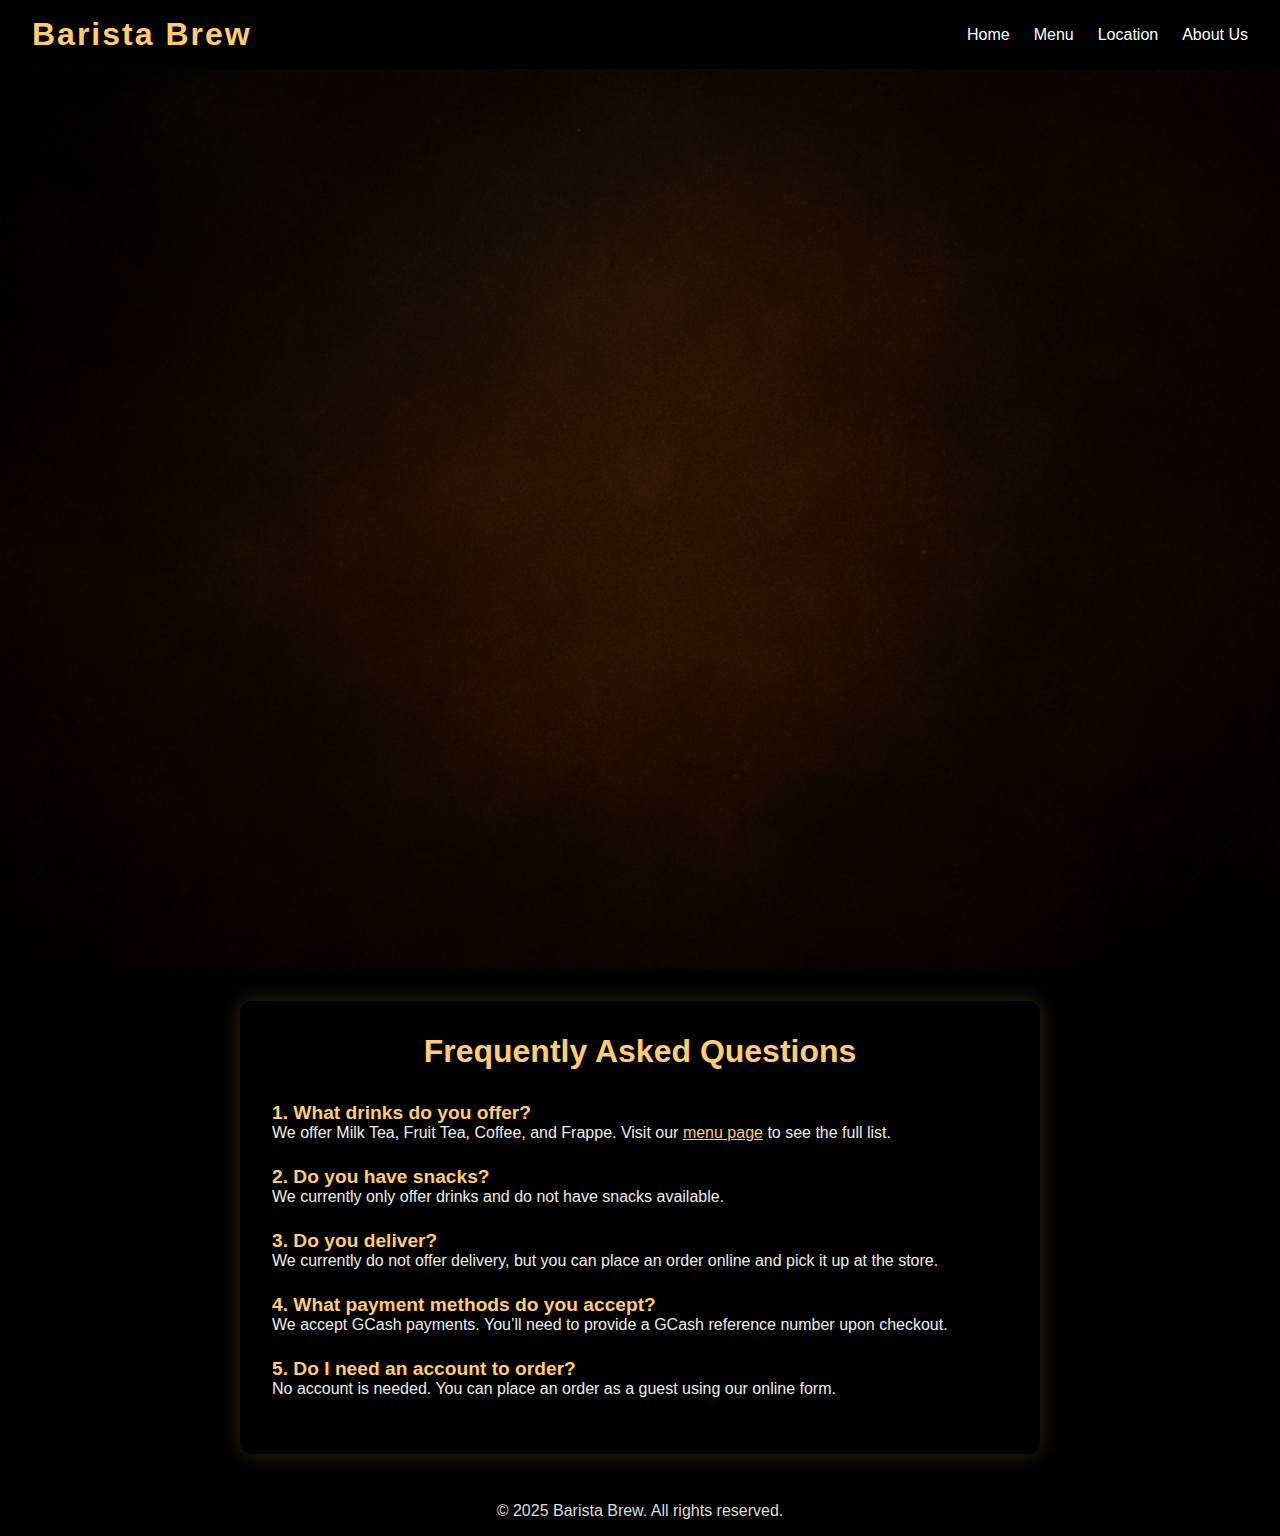
<file: index.html>
<!DOCTYPE html>
<html lang="en">
<head>
  <meta charset="UTF-8" />
  <meta name="viewport" content="width=device-width, initial-scale=1.0"/>
  <title>Barista Brew - Home</title>
  <link rel="stylesheet" href="index.css" />
</head>
<body>
  <nav class="navbar">
    <a href="index.html" class="logo">Barista Brew</a>
    <div class="hamburger" id="hamburger-icon">
      <span class="bar"></span>
      <span class="bar"></span>
      <span class="bar"></span>
    </div>
    <ul class="nav-links" id="nav-links">
      <li><a href="index.html">Home</a></li>
      <li><a href="menue.html">Menu</a></li>
      <li><a href="location.html">Location</a></li>
      <li><a href="aboutus.html">About Us</a></li>
    </ul>
  </nav>

  <header class="hero">
    <div class="overlay">
      <div class="hero-content">
        <img src="logos.jpg" alt="Barista Brew Logo" class="hero-logo" />
        <h1>Welcome to Barista Brew</h1>
        <p>Barista Brew–Now Brewing ☕️🧋</p>
        <a href="menue.html" class="btn">Browse Menu</a>
      </div>
    </div>
  </header>

  <!-- FAQ Section -->
  <section class="faq-section" id="faq">
    <h1>Frequently Asked Questions</h1>

    <div class="faq">
      <h3>1. What drinks do you offer?</h3>
      <p>We offer Milk Tea, Fruit Tea, Coffee, and Frappe. Visit our <a href="menue.html">menu page</a> to see the full list.</p>
    </div>

    <div class="faq">
      <h3>2. Do you have snacks?</h3>
      <p>We currently only offer drinks and do not have snacks available.</p>
    </div>

    <div class="faq">
      <h3>3. Do you deliver?</h3>
      <p>We currently do not offer delivery, but you can place an order online and pick it up at the store.</p>
    </div>  

    <div class="faq">
      <h3>4. What payment methods do you accept?</h3>
      <p>We accept GCash payments. You’ll need to provide a GCash reference number upon checkout.</p>
    </div>

    <div class="faq">
      <h3>5. Do I need an account to order?</h3>
      <p>No account is needed. You can place an order as a guest using our online form.</p>
    </div>
  </section>

  <footer>
    <p>&copy; 2025 Barista Brew. All rights reserved.</p>
  </footer>

  <script src="index.js"></script>
</body>
</html>
</file>
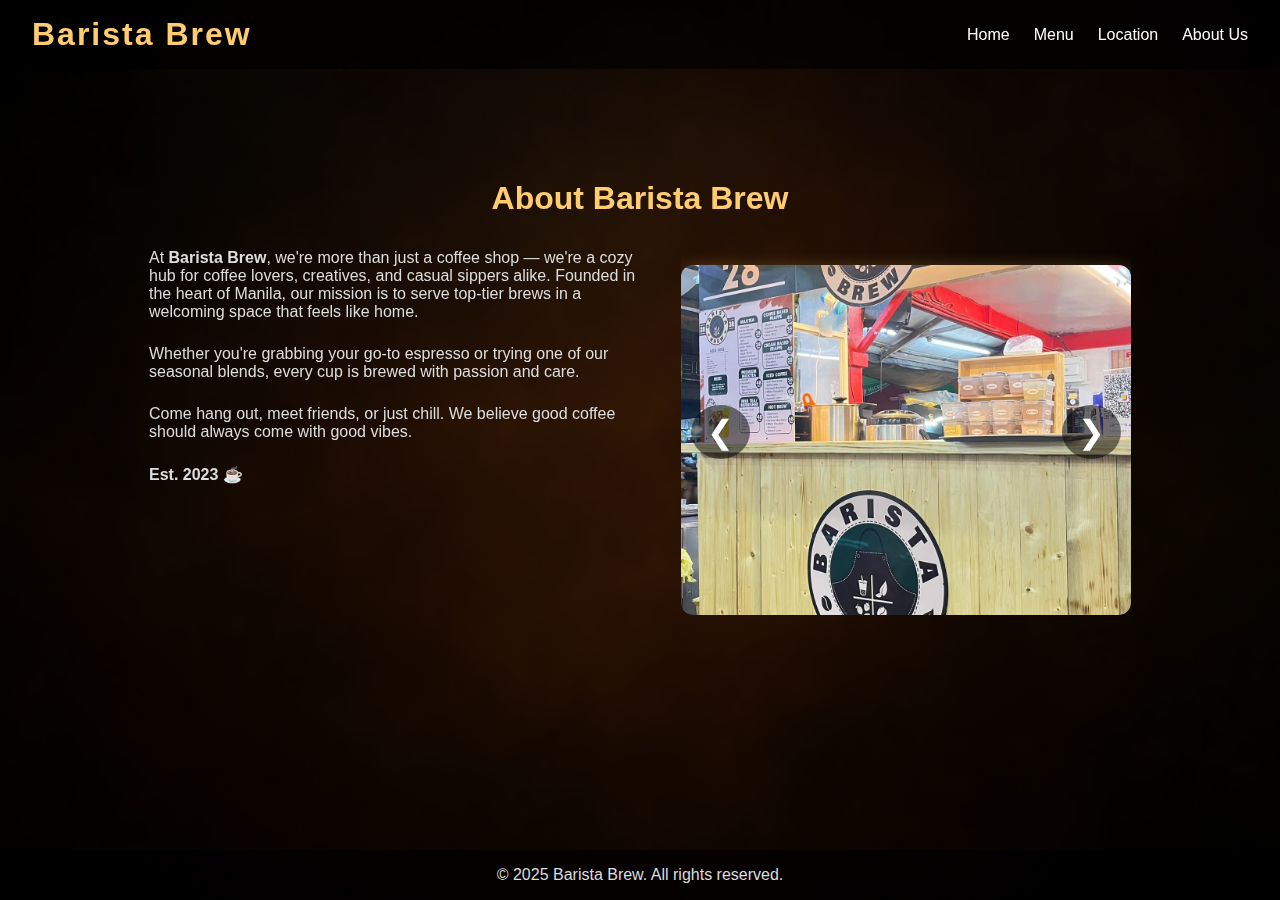
<file: aboutus.html>
<!DOCTYPE html>
<html lang="en">
<head>
  <meta charset="UTF-8" />
  <meta name="viewport" content="width=device-width, initial-scale=1.0"/>
  <title>Barista Brew - About Us</title>
  <link rel="stylesheet" href="aboutus.css" />
</head>
<body>
  <nav class="navbar">
    <a href="index.html" class="logo">Barista Brew</a>
    <div class="hamburger" id="hamburger-icon">
      <span class="bar"></span>
      <span class="bar"></span>
      <span class="bar"></span>
    </div>
    <ul class="nav-links" id="nav-links">
      <li><a href="index.html">Home</a></li>
      <li><a href="menue.html">Menu</a></li>
      <li><a href="location.html">Location</a></li>
      <li><a href="aboutus.html">About Us</a></li>
    </ul>
  </nav>

  <main>
    <section class="about-section">
      <h2>About Barista Brew</h2>
      <div class="about-container">
        <div class="about-text">
          <p>At <strong>Barista Brew</strong>, we're more than just a coffee shop — we're a cozy hub for coffee lovers, creatives, and casual sippers alike. Founded in the heart of Manila, our mission is to serve top-tier brews in a welcoming space that feels like home.</p>
          
          <p>Whether you're grabbing your go-to espresso or trying one of our seasonal blends, every cup is brewed with passion and care.</p>
          
          <p>Come hang out, meet friends, or just chill. We believe good coffee should always come with good vibes.</p>

          <p><strong>Est. 2023</strong> ☕</p>
        </div>

        <div class="about-image">
            <div class="carousel-container">
                <div class="carousel-inner">
                  <img src="Pictures/stand.jpg" class="carousel-img active" alt="Storefront 1" />
                  <img src="Pictures/sample.jpg" class="carousel-img" alt="Storefront 2" />
                  <img src="logos.jpg" class="carousel-img" alt="Storefront 3" />
                  <!-- Add more images here -->
                </div>
                <button class="carousel-btn prev">&#10094;</button>
                <button class="carousel-btn next">&#10095;</button>
              </div>
          </div>
      </div>
    </section>
  </main>

  <footer>
    <p>&copy; 2025 Barista Brew. All rights reserved.</p>
  </footer>

  <script src="index.js"></script>
</body>
</html>
</file>
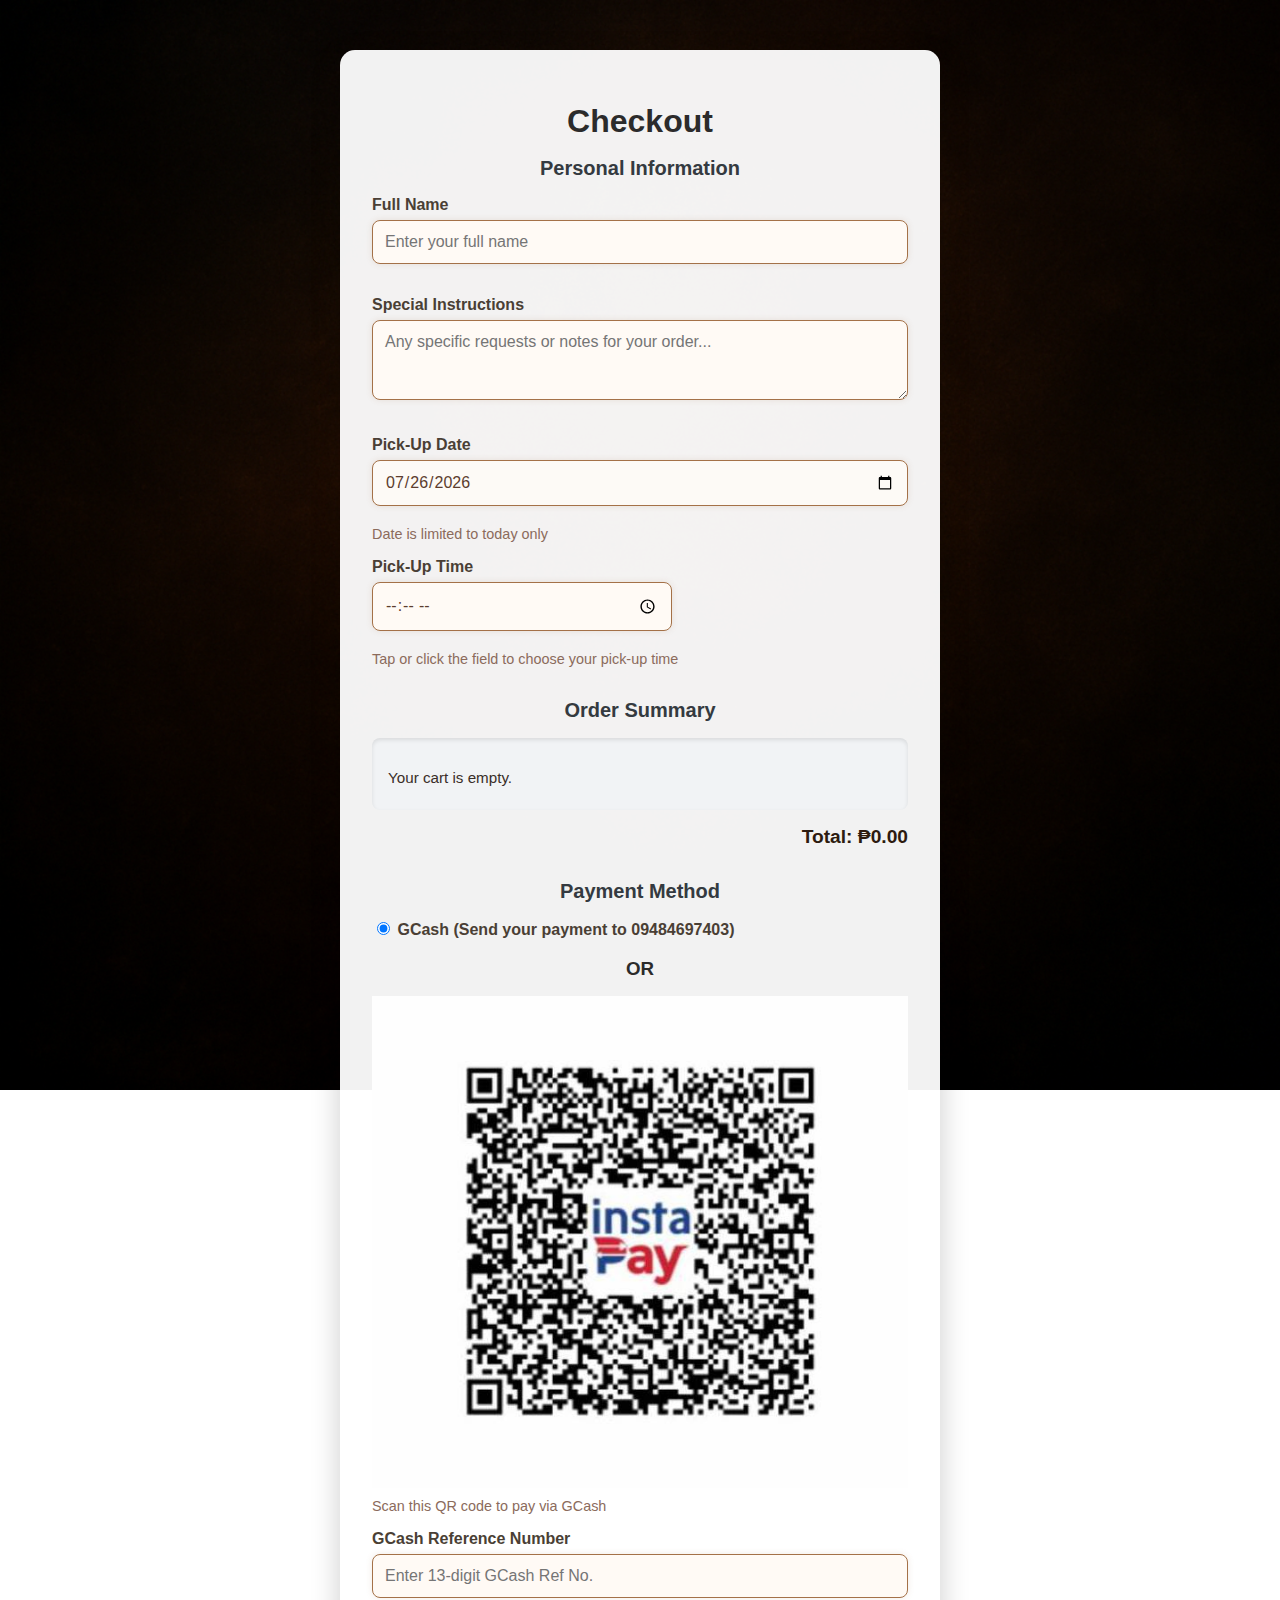
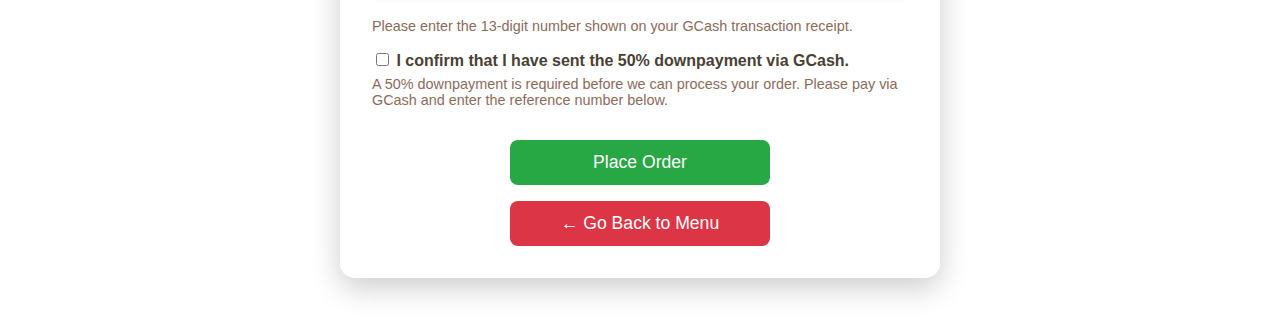
<file: checkout.html>
<!DOCTYPE html>
<html lang="en">
<head>
    <meta charset="UTF-8">
    <meta name="viewport" content="width=device-width, initial-scale=1.0">
    <title>Checkout - Barista Brew</title>
    <link rel="stylesheet" href="checkout.css">
</head>
<body>
    <div class="container">
        <h1 class="title">Checkout</h1>
        <form id="orderForm">
            <!-- User Info -->
<div class="section">
    <h2>Personal Information</h2>
    <label for="fullName">Full Name</label>
    <input type="text" id="fullName" name="Full Name" placeholder="Enter your full name" required>

    <label for="specialInstructions">Special Instructions</label>
    <textarea id="specialInstructions" name="Special Instructions" class="nice-textarea" rows="3" placeholder="Any specific requests or notes for your order..."></textarea>


    <label for="pickup-date">Pick-Up Date</label>
    <input type="date" id="pickup-date" name="Pick-Up Date" required>
    <small style="display:block; margin-top: 4px; color: #8b6b5c;">
        Date is limited to today only
    </small>

    <label for="pickupTime">Pick-Up Time</label>
    <input type="time" id="pickupTime" name="Pick-Up Time" required>
    <small style="display:block; margin-top: 4px; color: #8b6b5c;">
        Tap or click the field to choose your pick-up time
    </small>
</div>


            <!-- Order Summary -->
            <div class="section">
                <h2>Order Summary</h2>
                <div id="cartSummary" class="cart-summary">
                </div>
                <div class="total">
                    <strong>Total: <span id="orderTotal">₱0.00</span></strong>
                </div>
                <input type="hidden" id="cartData" name="Cart Data">
            </div>

              <!-- Payment Method -->
                <div class="section">
                <h2>Payment Method</h2>
            
                <label>
                <input type="radio" name="Payment Method" value="GCash" checked>
                GCash (Send your payment to <strong>09484697403</strong>)
                </label>
                <h3>OR</h3>
                <!-- GCash QR Code -->
                    <div class="gcash-qr">
                        <img src="Pictures/gcashqr.jpg" alt="GCash QR Code">
                        <small>Scan this QR code to pay via GCash</small>
                    </div>
            
                    <label for="gcashReference">GCash Reference Number</label>
                    <input 
                      type="text" 
                      id="gcashReference" 
                      name="GCash Reference Number" 
                      placeholder="Enter 13-digit GCash Ref No." 
                      pattern="\d{13}" 
                      maxlength="13" 
                      inputmode="numeric" 
                      required>
                    <small style="color: #8b6b5c;">
                      Please enter the 13-digit number shown on your GCash transaction receipt.
                    </small>
                    
                    <label>
                        <input type="checkbox" required>
                        I confirm that I have sent the 50% downpayment via GCash.
                      </label>
                      
                <small style="display:block; margin-top: 4px; color: #8b6b5c;">
                    A 50% downpayment is required before we can process your order. Please pay via GCash and enter the reference number below.
                </small>
                </div>

            <!-- Submit -->
            <div class="submit-section">
                <input type="hidden" name="_redirect" value="thankyou.html">
                <button type="submit" class="btn-submit">Place Order</button>
                <a href="menue.html" class="btn-back">← Go Back to Menu</a>
            </div>
        </form>
    </div>
    <script src="checkout.js"></script>
</body>
</html>
</file>
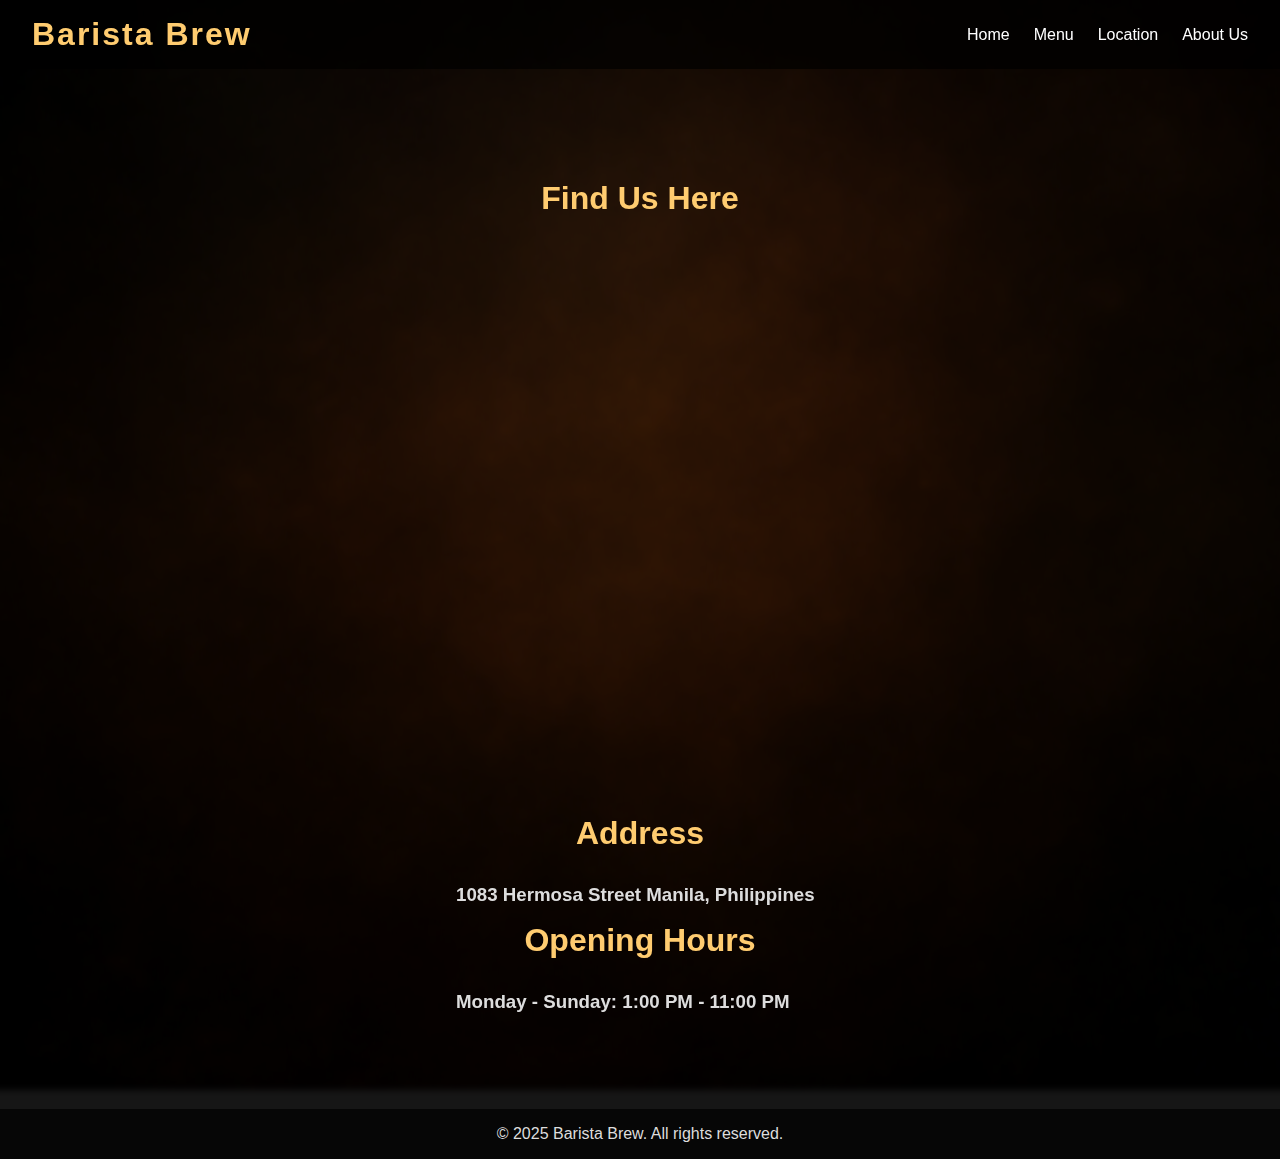
<file: location.html>
<!DOCTYPE html>
<html lang="en">
<head>
  <meta charset="UTF-8" />
  <meta name="viewport" content="width=device-width, initial-scale=1.0"/>
  <title>Barista Brew - Location</title>
  <link rel="stylesheet" href="location.css" />
</head>
<body>
  <nav class="navbar">
    <a href="index.html" class="logo">Barista Brew</a>
    <div class="hamburger" id="hamburger-icon">
      <span class="bar"></span>
      <span class="bar"></span>
      <span class="bar"></span>
    </div>
    <ul class="nav-links" id="nav-links">
      <li><a href="index.html">Home</a></li>
      <li><a href="menue.html">Menu</a></li>
      <li><a href="location.html">Location</a></li>
      <li><a href="aboutus.html">About Us</a></li>
    </ul>
  </nav>
<main>
  <section class="location-info">
    <h2>Find Us Here</h2>
    <div class="map-container">
        <div style="width: 100%; max-width: 1000px; margin: auto;">
            <iframe 
              src="https://www.google.com/maps/embed?pb=!1m18!1m12!1m3!1d965.1032103477846!2d120.977781788409!3d14.632491087338892!2m3!1f0!2f0!3f0!3m2!1i1024!2i768!4f13.1!3m3!1m2!1s0x3397b5dd70f26551%3A0x3e1ee7d2f27bdb6e!2s1083%20Hermosa%20St%2C%20Tondo%2C%20Manila%2C%201013%20Metro%20Manila!5e0!3m2!1sen!2sph!4v1744295418864!5m2!1sen!2sph" 
              style="border:0; width: 100%; height: 450px;" 
              allowfullscreen="" 
              loading="lazy" 
              referrerpolicy="no-referrer-when-downgrade">
            </iframe>
          </div>
          
  
      <div class="location-details">
        <h2>Address</h2>
        <h3>1083 Hermosa Street Manila, Philippines</h3>
        <h2>Opening Hours</h2>
        <h3>Monday - Sunday: 1:00 PM - 11:00 PM</h3>
      </div>
    </div>
  </section>
</main>
  <footer>
    <p>&copy; 2025 Barista Brew. All rights reserved.</p>
  </footer>

  <script src="index.js"></script>
</body>
</html>
</file>
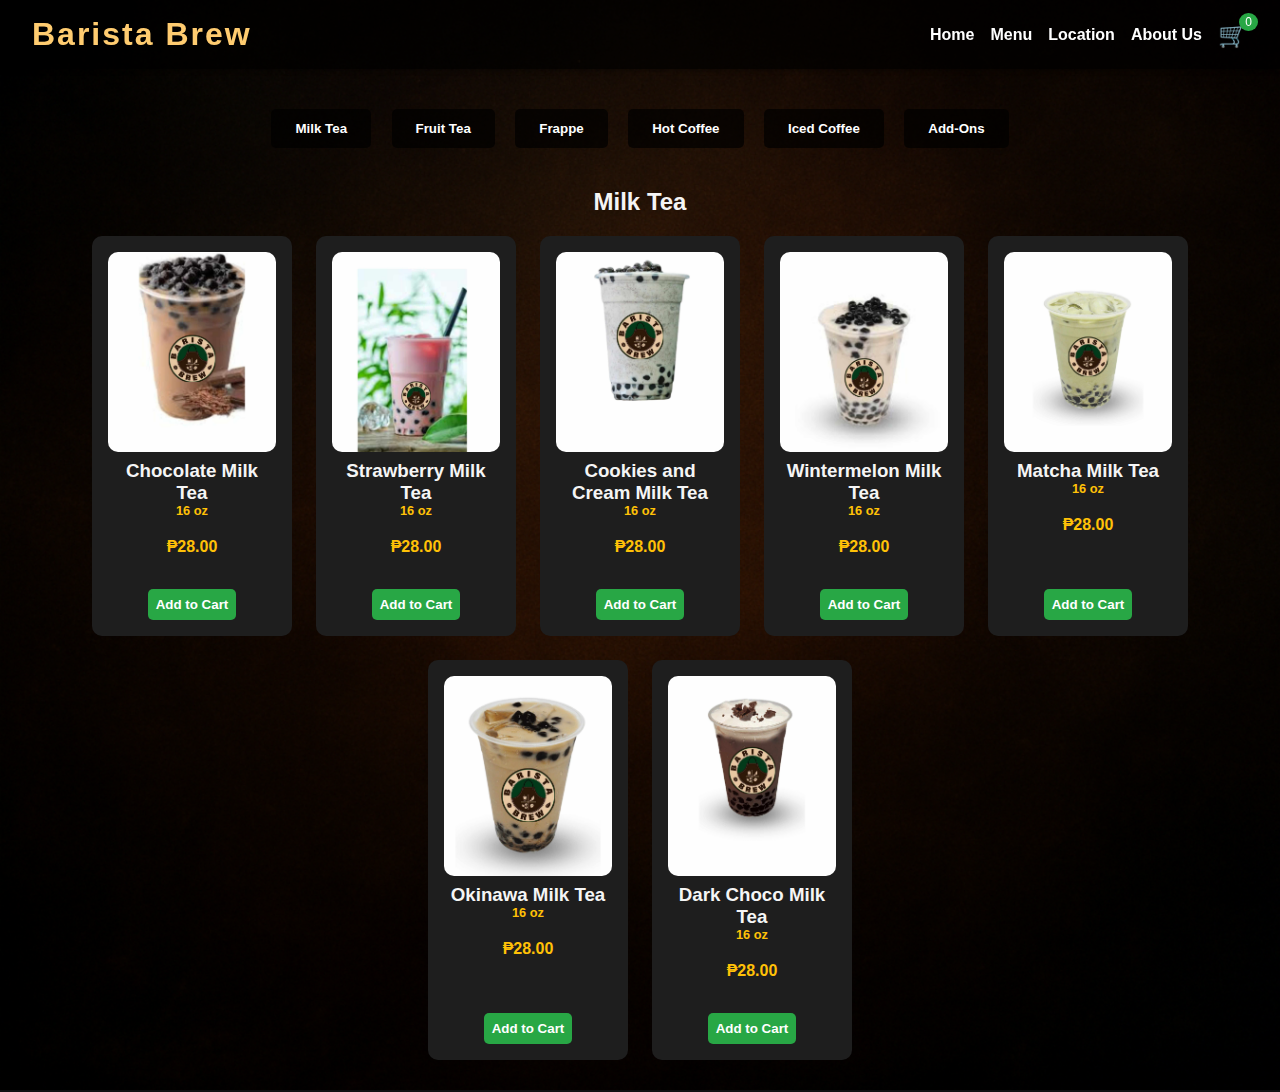
<file: menue.html>
<!DOCTYPE html>
<html lang="en">
<head>
  <meta charset="UTF-8" />
  <meta name="viewport" content="width=device-width, initial-scale=1.0" />
  <title>Barista Brew | Menu</title>
  <link rel="stylesheet" href="styles.css" />
</head>
<body>  
    <nav class="navbar">
        <div class="navbar-container">
          <a href="index.html" class="logo">Barista Brew</a>

          <div class="hamburger" id="hamburger-icon">
            <span class="bar"></span>
            <span class="bar"></span>
            <span class="bar"></span>
          </div>
      
          <div class="nav-right">
            <ul class="navbar-nav" id="nav-links">
              <li><a href="index.html">Home</a></li>
              <li><a href="menue.html">Menu</a></li>
              <li><a href="location.html">Location</a></li>
              <li><a href="aboutus.html">About Us</a></li>
            </ul>
      
            <!-- Cart Icon -->
            <div class="cart-icon" onclick="toggleCartPopup()">
              🛒 <span class="cart-count">0</span>
            </div>
          </div>
        </div>
      </nav>

      <!-- Cart Popup -->
<div id="cartPopup" class="cart-popup">
    <div id="cart-items">
      <p>Your cart is empty.</p>
    </div>
    <button class="clear-cart-btn" onclick="clearCart()">Clear Cart</button>
    <button onclick="checkoutCart()">Checkout</button>
  </div>
  
      
      

  <main class="menu">
    <div class="category-buttons">
        <button data-category="milktea" onclick="showCategory('milktea')">Milk Tea</button>
        <button data-category="fruittea" onclick="showCategory('fruittea')">Fruit Tea</button>
        <button data-category="frappe" onclick="showCategory('frappe')">Frappe</button>
        <button data-category="hotcoffee" onclick="showCategory('hotcoffee')">Hot Coffee</button>
        <button data-category="icedcoffee" onclick="showCategory('icedcoffee')">Iced Coffee</button>
        <button data-category="addons" onclick="showCategory('addons')">Add-Ons</button>
      </div>
      

    <div class="menu-section" id="milktea">
      <h2>Milk Tea</h2>
      <div class="menu-items">
        <div class="menu-item">
          <img src="Pictures/chocolate2.jpg" alt="milktea">
          <h3>Chocolate Milk Tea</h3>
          <p class="drink-size">16 oz</p>
          <p>₱28.00</p>
          <button class="add-to-cart" onclick="addToCart('Chocolate Milk Tea', 28)">Add to Cart</button>
        </div>
        <div class="menu-item">
            <img src="Pictures/strawberry2.jpg" alt="milktea">
            <h3>Strawberry Milk Tea</h3>
            <p class="drink-size">16 oz</p>
            <p>₱28.00</p>
            <button class="add-to-cart" onclick="addToCart('Strawberry Milk Tea', 28)">Add to Cart</button>
          </div>
          <div class="menu-item">
            <img src="Pictures/cook.jpg" alt="milktea">
            <h3>Cookies and Cream Milk Tea</h3>
            <p class="drink-size">16 oz</p>
            <p>₱28.00</p>
            <button class="add-to-cart" onclick="addToCart('Cookies and Cream Milk Tea', 28)">Add to Cart</button>
          </div>
          <div class="menu-item">
            <img src="Pictures/wintermelon2.jpg" alt="milktea">
            <h3>Wintermelon Milk Tea</h3>
            <p class="drink-size">16 oz</p>
            <p>₱28.00</p>
            <button class="add-to-cart" onclick="addToCart('Wintermelon Milk Tea', 28)">Add to Cart</button>
          </div>
          <div class="menu-item">
            <img src="Pictures/matchaa.jpg" alt="milktea">
            <h3>Matcha Milk Tea</h3>
            <p class="drink-size">16 oz</p>
            <p>₱28.00</p>
            <button class="add-to-cart" onclick="addToCart('Matcha Milk Tea', 28)">Add to Cart</button>
          </div>
          <div class="menu-item">
            <img src="Pictures/okinawa2.jpg" alt="milktea">
            <h3>Okinawa Milk Tea</h3>
            <p class="drink-size">16 oz</p>
            <p>₱28.00</p>
            <button class="add-to-cart" onclick="addToCart('Okinawa Milk Tea', 28)">Add to Cart</button>
          </div>
          <div class="menu-item">
            <img src="Pictures/darkchoco2.jpg" alt="milktea">
            <h3>Dark Choco Milk Tea</h3>
            <p class="drink-size">16 oz</p>
            <p>₱28.00</p>
            <button class="add-to-cart" onclick="addToCart('Dark Choco Milk Tea', 28)">Add to Cart</button>
          </div>
      </div>
    </div>

    <div class="menu-section" id="fruittea">
      <h2>Fruit Tea</h2>
      <div class="menu-items">
          <div class="menu-item">
            <img src="Pictures/redberry.jpg" alt="Strawberry Fruit Tea">
            <h3>Strawberry Fruit Tea</h3>
            <p class="drink-size">16 oz</p>
            <p>₱48.00</p>
            <button class="add-to-cart" onclick="addToCart('Strawberry Fruit Tea', 48)">Add to Cart</button>
          </div>
          <div class="menu-item">
            <img src="Pictures/lycheetea.jpg" alt="Lychee Fruit Tea">
            <h3>Lychee</h3>
            <p class="drink-size">16 oz</p>
            <p>₱48.00</p>
            <button class="add-to-cart" onclick="addToCart('Lychee Fruit Tea', 48)">Add to Cart</button>
          </div>
          <div class="menu-item">
            <img src="Pictures/grenappletea.jpg" alt="Green Aple Fruit Tea">
            <h3>Green Aple Fruit Tea</h3>
            <p class="drink-size">16 oz</p>
            <p>₱48.00</p>
            <button class="add-to-cart" onclick="addToCart('Green Aple Fruit Tea', 48)">Add to Cart</button>
          </div>
          <div class="menu-item">
            <img src="Pictures/berryy.jpg" alt="Blue Berry Fruit Tea">
            <h3>Blue Berry Fruit Tea</h3>
            <p class="drink-size">16 oz</p>
            <p>₱48.00</p>
            <button class="add-to-cart" onclick="addToCart('Blue Berry Fruit Tea', 48)">Add to Cart</button>
          </div>
                  <div class="menu-item">
          <img src="Pictures/passion2.jpg" alt="Passion Fruit Tea">
          <h3>Passion Fruit Tea</h3>
          <p class="drink-size">16 oz</p>
          <p>₱48.00</p>
          <button class="add-to-cart" onclick="addToCart('Passion Fruit Tea', 48)">Add to Cart</button>
        </div>  
      </div>
    </div>

    <div class="menu-section" id="frappe">
        <h2>Frappe</h2>
        <div class="menu-items">
          <div class="menu-item">
            <img src="Pictures/redberryfrap.jpg" alt="Strawberry Frappe">
            <h3>Strawberry Frappe</h3>
            <p class="drink-size">16 oz</p>
            <p>₱68.00</p>
            <button class="add-to-cart" onclick="addToCart('Strawberry Frappe', 68)">Add to Cart</button>
          </div>
          <div class="menu-item">
            <img src="Pictures/creamfrap.jpg" alt="Cookies and Cream Frappe">
            <h3>Cookies and Cream Frappe</h3>
            <p class="drink-size">16 oz</p>
            <p>₱68.00</p>
            <button class="add-to-cart" onclick="addToCart('Cookies and Cream Frappe', 68)">Add to Cart</button>
          </div>
          <div class="menu-item">
            <img src="Pictures/matchafrap.jpg" alt="Matcha Frappe">
            <h3>Matcha Frappe</h3>
            <p class="drink-size">16 oz</p>
            <p>₱78.00</p>
            <button class="add-to-cart" onclick="addToCart('Matcha Frappe', 68)">Add to Cart</button>
          </div>
          <div class="menu-item">
            <img src="Pictures/taro2.jpg" alt="Taro Frappe">
            <h3>Taro Frappe</h3>
            <p class="drink-size">16 oz</p>
            <p>₱78.00</p>
            <button class="add-to-cart" onclick="addToCart('Taro Frappe', 68)">Add to Cart</button>
          </div>
          <div class="menu-item">
            <img src="Pictures/darkmouse.jpg" alt="Choco Mousse Frappe">
            <h3>Choco Mousse Frappe</h3>
            <p class="drink-size">16 oz</p>
            <p>₱78.00</p>
            <button class="add-to-cart" onclick="addToCart('Choco Mousse Frappe', 68)">Add to Cart</button>
          </div>
          <div class="menu-item">
            <img src="Pictures/darkmochas.jpg" alt="Dark Mocha Frappe">
            <h3>Dark Mocha Frappe</h3>
            <p class="drink-size">16 oz</p>
            <p>₱78.00</p>
            <button class="add-to-cart" onclick="addToCart('Dark Mocha Frappe', 68)">Add to Cart</button>
          </div>
          <div class="menu-item">
            <img src="Pictures/chocolatefrap.jpg" alt="Chocolate Frappe">
            <h3>Chocolate Frappe</h3>
            <p class="drink-size">16 oz</p>
            <p>₱78.00</p>
            <button class="add-to-cart" onclick="addToCart('Chocolate Frappe', 68)">Add to Cart</button>
          </div>
        </div>
      </div>                         
    

    <div class="menu-section" id="hotcoffee">
      <h2>Hot Coffee</h2>
      <div class="menu-items">
        <div class="menu-item">
            <img src="Pictures/spanish.jpg" alt="Spanish Latte">
            <h3>Spanish Latte</h3>
            <p class="drink-size">16 oz</p>
            <p>₱78.00</p>
            <button class="add-to-cart" onclick="addToCart('Spanish Latte', 78)">Add to Cart</button>
          </div>
          <div class="menu-item">
            <img src="Pictures/americano2.jpg" alt=" Americano">
            <h3>Americano</h3>
            <p class="drink-size">16 oz</p>
            <p>₱78.00</p>
            <button class="add-to-cart" onclick="addToCart('Americano', 78)">Add to Cart</button>
          </div>
          <div class="menu-item">
            <img src="Pictures/cafelate.jpg" alt="Cafe Latte">
            <h3>Cafe Latte</h3>
            <p class="drink-size">16 oz</p>
            <p>₱78.00</p>
            <button class="add-to-cart" onclick="addToCart('Cafe Latte', 78)">Add to Cart</button>
          </div>
          <div class="menu-item">
            <img src="Pictures/caramel2.jpg" alt="Caramel Macchiato">
            <h3>Caramel Macchiato</h3>
            <p class="drink-size">16 oz</p>
            <p>₱78.00</p>
            <button class="add-to-cart" onclick="addToCart('Caramel Macchiato', 78)">Add to Cart</button>
          </div>
          <div class="menu-item">
            <img src="Pictures/whitemocha2.jpg" alt="White Mocha">
            <h3>White Mocha</h3>
            <p class="drink-size">16 oz</p>
            <p>₱78.00</p>
            <button class="add-to-cart" onclick="addToCart('White Mocha', 78)">Add to Cart</button>
          </div>
      </div>
    </div>

    <div class="menu-section" id="icedcoffee">
        <h2>Iced Coffee</h2>
        <div class="menu-items">
          <div class="menu-item">
            <img src="Pictures/spanish.jpg" alt="Iced Spanish Latte">
            <h3>Iced Spanish Latte</h3>
            <p class="drink-size">16 oz</p>
            <p>₱78.00</p>
            <button class="add-to-cart" onclick="addToCart('Iced Spanish Latte', 78)">Add to Cart</button>
          </div>
          <div class="menu-item">
              <img src="Pictures/americano2.jpg" alt="Iced Americano">
              <h3>Iced Americano</h3>
              <p class="drink-size">16 oz</p>
              <p>₱78.00</p>
              <button class="add-to-cart" onclick="addToCart('Iced Americano', 78)">Add to Cart</button>
            </div>
            <div class="menu-item">
              <img src="Pictures/cafelate.jpg" alt="Iced Cafe Latte">
              <h3>Iced Cafe Latte</h3>
              <p class="drink-size">16 oz</p>
              <p>₱78.00</p>
              <button class="add-to-cart" onclick="addToCart('Iced Cafe Latte', 78)">Add to Cart</button>
            </div>
            <div class="menu-item">
              <img src="Pictures/caramel2.jpg" alt="Iced Caramel Macchiato">
              <h3>Iced Caramel Macchiato</h3>
              <p class="drink-size">16 oz</p>
              <p>₱78.00</p>
              <button class="add-to-cart" onclick="addToCart('Iced Caramel Macchiato', 78)">Add to Cart</button>
            </div>
            <div class="menu-item">
              <img src="Pictures/whitemocha2.jpg" alt="Iced White Mocha">
              <h3>Iced White Mocha</h3>
              <p>₱78.00</p>
              <button class="add-to-cart" onclick="addToCart('Iced White Mocha', 78)">Add to Cart</button>
            </div>
        </div>
      </div>

      <div class="menu-section" id="addons">
        <h2>Add-Ons</h2>
        <div class="menu-items">
          <div class="menu-item">
            <img src="Pictures/pearl.jpg" alt="Pearl">
            <h3>Pearl</h3>
            <p>₱10.00</p>
            <button class="add-to-cart" onclick="addToCart('Pearl', 10)">Add to Cart</button>
          </div>
          <div class="menu-item">
              <img src="Pictures/nata.jpg" alt="Nata De Coco">
              <h3>Nata</h3>
              <p>₱10.00</p>
              <button class="add-to-cart" onclick="addToCart('Nata De Coco', 10)">Add to Cart</button>
            </div>
            <div class="menu-item">
              <img src="Pictures/oreo.jpg" alt="Oreo">
              <h3>Oreo</h3>
              <p>₱10.00</p>
              <button class="add-to-cart" onclick="addToCart('Oreo', 10)">Add to Cart</button>
            </div>
            <div class="menu-item">
              <img src="Pictures/graham.jpg" alt="Graham">
              <h3>Graham</h3>
              <p>₱10.00</p>
              <button class="add-to-cart" onclick="addToCart('Graham', 10)">Add to Cart</button>
            </div>
        </div>
      </div>
  </main>

  <script src="script.js"></script>
</body>
</html>
</file>
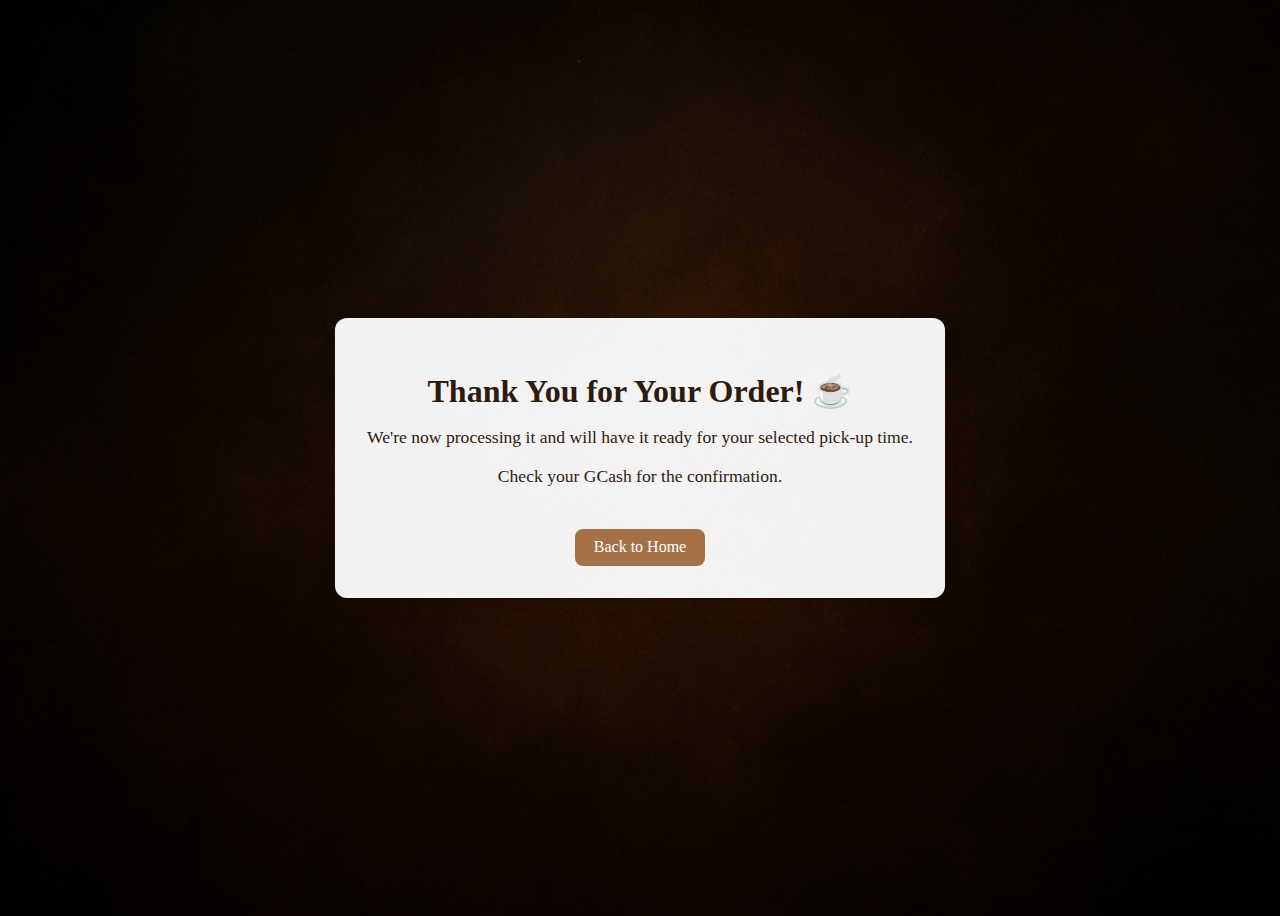
<file: thankyou.html>
<!DOCTYPE html>
<html lang="en">
<head>
  <meta charset="UTF-8">
  <title>Thank You - Barista Brew</title>
  <link rel="stylesheet" href="thankyou.css">
  <style>
    body {
      background: url('Pictures/bg4.jpg') no-repeat center center fixed;
      background-size: cover;
      color: #2d1b0f;
      display: flex;
      justify-content: center;
      align-items: center;
      height: 100vh;
      text-align: center;
    }
    .thank-you {
      background-color: rgba(255,255,255,0.95);
      padding: 2rem;
      border-radius: 12px;
      box-shadow: 0 10px 20px rgba(0,0,0,0.1);
    }
    .thank-you h1 {
      font-size: 2rem;
      margin-bottom: 1rem;
    }
    .thank-you p {
      font-size: 1.1rem;
    }
    .btn-home {
      display: inline-block;
      margin-top: 1.5rem;
      color: #fff;
      background-color: #a47148;
      padding: 0.6rem 1.2rem;
      border-radius: 8px;
      text-decoration: none;
    }
  </style>
</head>
<body>
  <div class="thank-you">
    <h1>Thank You for Your Order! ☕</h1>
    <p>We're now processing it and will have it ready for your selected pick-up time.</p>
    <p>Check your GCash for the confirmation.</p>
    <a href="index.html" class="btn-home">Back to Home</a>
  </div>
</body>
</html>
</file>
<file: aboutus.css>
/* Base Styles */
* {
    margin: 0;
    padding: 0;
    box-sizing: border-box;
  }
  
  html, body {
    font-family: 'Segoe UI', sans-serif;
    color: white;
    background-color: #000;
  }
  
  
  body {
    display: flex;
    flex-direction: column;
    min-height: 100vh;
    background-image: url('Pictures/bg4.jpg');
    background-size: cover;
    background-position: center;
    background-repeat: no-repeat;
    background-attachment: fixed;
    color: white; 
  }
  
  main {
    flex: 1;
    padding: 2rem;
    backdrop-filter: blur(4px);
  }
  
  /* Navbar */
  .navbar {
    display: flex;
    justify-content: space-between;
    align-items: center;
    background-color: rgba(0, 0, 0, 0.7);
    color: #fff;
    padding: 1rem 2rem;
    position: fixed;
    top: 0;
    width: 100%;
    z-index: 10;
  }
  
  .logo {
    font-size: 2rem;
    font-weight: bold;
    color: #ffcc70;
    text-decoration: none;
    letter-spacing: 2px;
    transition: color 0.3s ease, transform 0.3s ease;
  }
  
  .logo:hover {
    color: #4a2e13;
    transform: scale(1.05);
  }
  
  .nav-links {
    list-style: none;
    display: flex;
    gap: 1.5rem;
  }
  
  .nav-links a {
    color: #fff;
    text-decoration: none;
    font-weight: 500;
    font-size: 1rem;
    transition: color 0.3s ease, transform 0.3s ease;
  }
  
  .nav-links a:hover {
    color: #ffcc70;
    transform: scale(1.05);
  }
  
  /* Hamburger menu */
  .hamburger {
    display: none;
    cursor: pointer;
    flex-direction: column;
    gap: 4px;
  }
  
  .hamburger .bar {
    width: 30px;
    height: 4px;
    background-color: #fff;
    border-radius: 4px;
    transition: all 0.3s ease;
  }
  
  @media screen and (max-width: 768px) {
    .nav-links {
      display: none;
      width: 100%;
      position: absolute;
      top: 70px;
      left: 0;
      background-color: rgba(0, 0, 0, 0.95);
      flex-direction: column;
      align-items: center;
      padding: 1rem 0;
      gap: 1rem;
    }
  
    .nav-links.active {
      display: flex;
    }
  
    .hamburger {
      display: flex;
    }
  }
  
  /* About Section */
  .about-section {
    padding: 3rem 2rem;
    margin-top: 100px;
    text-align: center;
  }
  
  .about-section h2 {
    font-size: 2rem;
    color: #ffcc70;
    margin-bottom: 2rem;
  }
  
  .about-container {
    display: flex;
    flex-wrap: wrap;
    justify-content: center;
    gap: 2rem;
    align-items: flex-start;
  }
  
  .about-text {
    flex: 1;
    max-width: 500px;
    text-align: left;
    color: #ddd;
    display: flex;
    flex-direction: column;
    gap: 1.5rem;
  }
  
  .about-image {
    flex: 1;
    max-width: 450px;
  }
  
  .about-image img {
    width: 100%;
    max-width: 420px;         
    max-height: 350px;       
    height: auto;
    border-radius: 12px;
    box-shadow: 0 0 15px rgba(255, 204, 112, 0.2);
    object-fit: cover;
    margin-top: 1rem;
  }

  .carousel {
    position: relative;
    max-width: 420px;
    max-height: 350px;
    overflow: hidden;
    border-radius: 12px;
    box-shadow: 0 0 15px rgba(255, 204, 112, 0.2);
  }

  .carousel-container {
    position: relative;
    max-width: 600px;
    overflow: hidden;
    border-radius: 12px;
    margin: auto;
  }

.carousel-inner {
  display: flex;
  transition: transform 0.5s ease-in-out;
  width: 100%;
}

.carousel-img {
    min-width: 100%;
    height: auto;
    object-fit: cover;
  }
  
  .carousel-img.active {
    opacity: 1;
    z-index: 1;
    position: relative;
  }
  
  .carousel-btn {
    position: absolute;
    top: 50%;
    transform: translateY(-50%);
    background-color: rgba(0, 0, 0, 0.5);
    color: white;
    border: none;
    font-size: 2rem;
    cursor: pointer;
    padding: 0.5rem 1rem;
    border-radius: 50%;
    z-index: 2;
  }
  
  .carousel-btn.prev {
    left: 10px;
  }
  
  .carousel-btn.next {
    right: 10px;
  }
  
  .carousel-btn:hover {
    background-color: rgba(255, 204, 112, 0.8);
    color: black;
  }
  
  /* Footer */
  footer {
    background-color: rgba(0, 0, 0, 0.7);
    color: #ddd;
    text-align: center;
    padding: 1rem 0;
    margin-top: auto;
  }
  
  /* Responsive */
  @media screen and (max-width: 768px) {
    .about-container {
      flex-direction: column;
      align-items: center;
      text-align: center;
    }
  
    .about-text {
      text-align: center;
    }
  }
</file>
<file: checkout.css>
/* Background & Base Styles */
body {
    margin: 0;
    font-family: 'Segoe UI', Tahoma, Geneva, Verdana, sans-serif;
    background: url('Pictures/bg4.jpg') no-repeat center center fixed;
    background-size: cover;
    color: #2d1b0f;
}

/* Container */
.container {
    max-width: 600px;
    margin: 50px auto;
    padding: 2rem;
    background-color: rgba(255, 255, 255, 0.95);
    border-radius: 15px;
    box-shadow: 0 10px 30px rgba(0, 0, 0, 0.2);
    box-sizing: border-box;
}

/* Headings */
.title, h2, h3 {
    color: #2b2b2b;
    text-align: center;
    margin-bottom: 1rem;
}

.section {
    margin-bottom: 2rem;
}

.section h2 {
    font-size: 1.25rem;
    color: #343a40;
    margin-bottom: 1rem;
}

/* Labels */
label {
    display: block;
    margin-top: 16px;
    margin-bottom: 6px;
    font-weight: 600;
    color: #4a3f35;
}

/* Inputs and Textareas */
input[type="text"],
input[type="date"],
input[type="time"],
textarea,
.nice-textarea {
    width: 100%;
    padding: 0.75rem;
    font-size: 1rem;
    border: 1px solid #a47148;
    border-radius: 8px;
    margin-bottom: 1rem;
    background-color: #fffaf5;
    color: #5c3d2e;
    font-family: inherit;
    box-sizing: border-box;
    box-shadow: 0 0 6px rgba(164, 113, 72, 0.15);
    transition: border-color 0.3s ease, box-shadow 0.3s ease;
}

input:focus,
textarea:focus {
    border-color: #ffc107;
    outline: none;
    box-shadow: 0 0 0 3px rgba(255, 193, 7, 0.2);
}

/* Specific Styling */
#pickup-date {
    background-color: #fdfaf6;
}

input[type="time"] {
    max-width: 300px;
}

/* Nice Textarea Styling */
.nice-textarea {
    resize: vertical;
}

/* Cart Summary Box */
.cart-summary {
    background-color: #f1f3f5;
    padding: 1rem;
    border-radius: 8px;
    max-height: 200px; 
    overflow-y: auto;
    box-shadow: inset 0 2px 4px rgba(0, 0, 0, 0.1);
    font-size: 0.95rem;
    color: #3a2e28;
    scrollbar-width: thin;
    scrollbar-color: #a47148 #f1f3f5;
}

.cart-summary::-webkit-scrollbar {
    width: 6px;
  }

.cart-summary::-webkit-scrollbar-thumb {
    background-color: #a47148;
    border-radius: 10px;
  }

.cart-summary::-webkit-scrollbar-track {
    background-color: #f1f3f5;
  }

.cart-summary strong {
    color: #2a1a10; /* even darker for bolds */
}

.cart-summary p {
    margin-bottom: 0.5rem;
}

/* Order Total */
.total {
    text-align: right;
    font-size: 1.2rem;
    margin-top: 1rem;
}

/* GCash QR Image */
.gcash-qr img {
    max-width: 100%;
    display: block;
    margin: 0 auto 10px;
}

/* Submit Buttons */
.submit-section {
    display: flex;
    flex-direction: column;
    align-items: center;
    gap: 1rem;
    margin-top: 2rem;
}

.btn-submit,
.btn-back {
    width: 100%;
    max-width: 260px;
    padding: 0.75rem;
    font-size: 1.1rem;
    text-align: center;
    border-radius: 8px;
    border: none;
    color: white;
    transition: background-color 0.3s ease;
    box-sizing: border-box;
    cursor: pointer;
}

/* Submit - Green */
.btn-submit {
    background-color: #28a745;
}

.btn-submit:hover {
    background-color: #218838;
}

/* Back - Red */
.btn-back {
    background-color: #dc3545;
    text-decoration: none;
    display: inline-block;
}

.btn-back:hover {
    background-color: #c82333;
}

/* Small Notes */
small {
    font-size: 0.9rem;
    color: #8b6b5c;
    display: block;
    margin-top: 4px;
}

/* Responsive */
@media (max-width: 600px) {
    .container {
        margin: 1rem;
        padding: 1rem;
    }

    .title {
        font-size: 1.75rem;
    }

    .section h2 {
        font-size: 1.1rem;
    }

    input[type="time"] {
        max-width: 100%;
    }
}
/* Modal Styles */
.modal {
    display: none;
    position: fixed;
    z-index: 999;
    left: 0;
    top: 0;
    width: 100%;
    height: 100%;
    background-color: rgba(0, 0, 0, 0.5);
    animation: fadeIn 0.3s ease-in-out forwards;
  }
  
  .modal-content {
    position: absolute;
    top: 50%;
    left: 50%;
    transform: translate(-50%, -50%) scale(0.8);
    background-color: #fffaf5;
    padding: 2rem;
    border-radius: 15px;
    text-align: center;
    box-shadow: 0 10px 25px rgba(0,0,0,0.2);
    max-width: 400px;
    width: 90%;
    animation: popUp 0.4s ease forwards;
  }
  
  .checkmark {
    font-size: 3rem;
    color: #28a745;
    display: block;
    margin-bottom: 0.5rem;
  }
  
  @keyframes fadeIn {
    from { opacity: 0; }
    to { opacity: 1; }
  }
  
  @keyframes popUp {
    from {
      transform: translate(-50%, -50%) scale(0.8);
      opacity: 0;
    }
    to {
      transform: translate(-50%, -50%) scale(1);
      opacity: 1;
    }
  }
  .modal-logo {
    width: 80px;
    height: auto;
    margin-bottom: 1rem;
    border-radius: 50%;
    box-shadow: 0 4px 10px rgba(0,0,0,0.1);
    animation: logoPop 0.4s ease forwards;
  }
  
  @keyframes logoPop {
    from {
      transform: scale(0.7);
      opacity: 0;
    }
    to {
      transform: scale(1);
      opacity: 1;
    }
  }
</file>
<file: styles.css>
/* Global Styles */
body {
    background-color: #121212;
    color: #fff;
    margin: 0;
    font-family: Arial, sans-serif;
  }

  body {
    background-image: url('Pictures/bg4.jpg');
    background-size: cover;
    background-position: center;
    background-repeat: no-repeat;
    background-attachment: fixed;
    color: #f5f5f5;
  }
  
  /* Navbar */
  .navbar {
    background-color: rgba(0, 0, 0, 0.7);
    padding: 1rem 2rem;
    box-shadow: 0 2px 4px rgba(0, 0, 0, 0.3);
    position: sticky;
    top: 0;
    z-index: 1000;
  }
  
  .navbar-container {
    display: flex;
    justify-content: space-between;
    align-items: center;
  }
  
  .logo {
    font-size: 2rem;
    font-weight: bold;
    color: #ffcc70;
    text-decoration: none;
    letter-spacing: 2px;
    transition: color 0.3s ease, transform 0.3s ease;
    
  }
  
  .logo:hover {
    color: #4a2e13;
    transform: scale(1.05);
  }
  
  .navbar-nav {
    display: flex;
    gap: 1rem;
    list-style: none;
    padding: 0;
    margin: 0;
  }
  
  .navbar-nav a {
    color: #fff;
    text-decoration: none;
    font-weight: 600;
  }
  
  .navbar-nav a:hover {
    color: #ffc107;
  }

  .nav-links.active {
    display: flex;
  }

  .nav-links {
    list-style: none;
    display: flex;
    gap: 1.5rem;
  }
  
  .nav-links a {
    color: #fff;
    text-decoration: none;
    font-weight: 500;
    font-size: 1rem;
    transition: color 0.3s ease, transform 0.3s ease;
  }
  
  .nav-links a:hover {
    color: #ffcc70;
    transform: scale(1.05);
  }

  @media (max-width: 768px) {
    .navbar-nav {
      display: none;
      flex-direction: column;
      background-color: rgba(0, 0, 0, 0.7);
      position: absolute;
      top: 60px;
      right: 10px;
      width: 200px;
      padding: 1rem;
      border-radius: 8px;
    }
  
    .navbar-nav.show {
      display: flex;
    }
  
    .hamburger {
        display: none;
        cursor: pointer;
        flex-direction: column;
        gap: 4px;
      }
  
    .nav-right {
      flex-direction: column;
      align-items: flex-end;
    }
  }
  
  .nav-right {
    display: flex;
    align-items: center;
  }
  
  /* Cart Icon */
  .cart-icon {
    color: #fff;
    font-size: 1.5rem;
    position: relative;
    cursor: pointer;
    margin-left: 1rem;
  }
  
  .cart-count {
    background-color: #28a745;
    color: white;
    border-radius: 50%;
    font-size: 0.75rem;
    padding: 2px 6px;
    position: absolute;
    top: -8px;
    right: -10px;
  }
  
  /* Menu Layout */
  .menu {
    padding: 2rem;
    text-align: center;
  }
  
  
  .category-buttons {
    margin-bottom: 2rem;
  }
  
  .category-buttons button {
    background-color: rgba(0, 0, 0, 0.7);
    color: white;
    border: none;
    padding: 0.75rem 1.5rem;
    margin: 0.5rem;
    border-radius: 5px;
    cursor: pointer;
    font-weight: bold;
  }
  
  .category-buttons button:hover {
    background-color: #ffc107;
    color: #121212;
  }

  .category-buttons button.active {
    background-color: #ffc107;
    color: #121212;
    box-shadow: 0 0 10px #ffc107, 0 0 20px#ffc107;
  }
  
  .menu-section {
    display: none;
    opacity: 0;
    transition: opacity 0.5s ease;
  }
  
  .menu-section.active {
    display: block;
    opacity: 1;
  }
  
  .menu-items {
    display: flex;
    flex-wrap: wrap;
    justify-content: center;
    gap: 1.5rem;
  }
  
  .menu-item {
    background-color: #1e1e1e;
    padding: 1rem;
    border-radius: 10px;
    width: 200px;
    text-align: center;
    display: flex;
    flex-direction: column;
    justify-content: flex-start; /* Align everything at the top */
    align-items: center;
    height: 400px;
    box-sizing: border-box;
    overflow: hidden;
  }

  .menu-item .item-content {
    display: flex;
    flex-direction: column;
    flex-grow: 1;
    justify-content: space-between;
    width: 100%;
  }
  
  
  .menu-item img {
    width: 100%;
    height: 200px; /* or whatever fixed height you want */
    object-fit: cover;
    border-radius: 10px;
  }
  
  .menu-item h3 {
    margin: 0.5rem 0 0.2rem;
  }

  .menu-item p {
    color: #ffc107;
    font-weight: bold;
  }
  
  .menu-item:hover {
    transform: translateY(-5px);
    box-shadow: 0 6px 12px rgba(0, 0, 0, 0.4);
    transition: transform 0.2s ease, box-shadow 0.2s ease;
  }

  
  .add-to-cart {
    background-color: #28a745;
    color: white;
    border: none;
    padding: 0.5rem;
    margin-top: auto;
    border-radius: 5px;
    cursor: pointer;
    font-weight: bold;
    transition: background-color 0.3s ease;
  }
  
  .add-to-cart:hover {
    background-color: #218838;
  }
  
  @media (max-width: 500px) {
    .menu-item {
      width: 70%;
    }
  }
  
  /* Cart Popup */

  .cart-popup {
    position: fixed;
    right: 20px;
    top: 80px;
    width: 320px;
    max-height: 80vh;
    background-color: #fff;
    border: 2px solid #a47148;
    border-radius: 10px;
    box-shadow: 0 8px 20px rgba(0,0,0,0.2);
    display: flex;
    flex-direction: column;
    z-index: 999;
    padding: 1rem;
    box-sizing: border-box;
  }

  #cartPopup {
    position: fixed;
    top: 70px;
    right: -350px; /* Start offscreen */
    background-color: #1a1a1a;
    padding: 1rem;
    border-radius: 10px;
    box-shadow: 0 4px 12px rgba(0,0,0,0.4);
    z-index: 1000;
    max-width: 300px;
    width: 100%;
    transition: right 0.3s ease-in-out;
    color: white;
  }
  
  #cartPopup.show {
    right: 20px; /* Slide in */
  }
  
  #cartPopup h3 {
    margin-top: 0;
    margin-bottom: 0.75rem;
    font-size: 1.2rem;
  }

  #cart-items {
    flex: 1;
    overflow-y: auto;
    max-height: 300px;
    margin-bottom: 1rem;
  }
  
  #cart-items p {
    margin: 0.5rem 0;
    display: flex;
    justify-content: space-between;
    align-items: center;
  }
  
  #cart-items .btn-remove {
    background: none;
    border: none;
    color: #ff4d4d;
    font-size: 1rem;
    cursor: pointer;
  }
  
  .cart-empty {
    color: #888;
    font-size: 0.95rem;
  }
  
  #cartPopup button {
    width: 100%;
    background-color: #28a745;
    color: white;
    border: none;
    padding: 0.6rem;
    margin-top: 1rem;
    border-radius: 5px;
    cursor: pointer;
    font-weight: bold;
  }
  
  #cartPopup button:hover {
    background-color: #218838;
  }

  #cartPopup .clear-cart-btn {
    background-color: #dc3545; /* Bootstrap Red */
    margin-top: 0.5rem;
  }
  
  #cartPopup .clear-cart-btn:hover {
    background-color: #c82333;
  }

  .clear-cart-btn,
.cart-popup button:last-of-type {
  padding: 0.6rem;
  width: 100%;
  border: none;
  border-radius: 8px;
  font-size: 1rem;
  color: white;
  background-color: #a47148;
  margin-top: 0.5rem;
  cursor: pointer;
  transition: background-color 0.3s ease;
}

.clear-cart-btn:hover,
.cart-popup button:last-of-type:hover {
  background-color: #8c5c39;
}

.drink-size {
  font-size: 0.8rem;
  color: #aaa;
  margin-top: -4px;
  margin-bottom: 4px;
  font-weight: normal;
}

  /* Hamburger icon styles */
  .hamburger {
    display: none;
    cursor: pointer;
    flex-direction: column;
    gap: 5px;
    z-index: 1001;
  }
  
  .hamburger .bar {
    width: 30px;
    height: 4px;
    background-color: #fff;
    border-radius: 4px;
    transition: all 0.3s ease;
  }
  
  @media screen and (max-width: 768px) {
    .hamburger {
      display: flex;
    }
  
    .navbar-nav {
      display: none;
      flex-direction: column;
      align-items: center;
      background-color: rgba(0, 0, 0, 0.95);
      position: absolute;
      top: 70px;
      left: 0;
      width: 100%;
      padding: 1rem 0;
      gap: 1rem;
      z-index: 1000;
    }
  
    .navbar-nav.show {
      display: flex;
    }
  }
</file>
<file: thankyou.css>
/* Modal Styles */
.modal {
    display: none;
    position: fixed;
    z-index: 999;
    left: 0;
    top: 0;
    width: 100%;
    height: 100%;
    background-color: rgba(0, 0, 0, 0.5);
    animation: fadeIn 0.3s ease-in-out forwards;
  }
  
  .modal-content {
    position: absolute;
    top: 50%;
    left: 50%;
    transform: translate(-50%, -50%) scale(0.8);
    background-color: #fffaf5;
    padding: 2rem;
    border-radius: 15px;
    text-align: center;
    box-shadow: 0 10px 25px rgba(0,0,0,0.2);
    max-width: 400px;
    width: 90%;
    animation: popUp 0.4s ease forwards;
  }
  
  .checkmark {
    font-size: 3rem;
    color: #28a745;
    display: block;
    margin-bottom: 0.5rem;
  }
  
  @keyframes fadeIn {
    from { opacity: 0; }
    to { opacity: 1; }
  }
  
  @keyframes popUp {
    from {
      transform: translate(-50%, -50%) scale(0.8);
      opacity: 0;
    }
    to {
      transform: translate(-50%, -50%) scale(1);
      opacity: 1;
    }
  }
  .modal-logo {
    width: 80px;
    height: auto;
    margin-bottom: 1rem;
    border-radius: 50%;
    box-shadow: 0 4px 10px rgba(0,0,0,0.1);
    animation: logoPop 0.4s ease forwards;
  }
  
  @keyframes logoPop {
    from {
      transform: scale(0.7);
      opacity: 0;
    }
    to {
      transform: scale(1);
      opacity: 1;
    }
  }
</file>
<file: index.css>
/* Reset and base styles */
* {
    margin: 0;
    padding: 0;
    box-sizing: border-box;
  }
  
  body, html {
    height: 100%;
    font-family: 'Segoe UI', sans-serif;
    color: white;
    background-color: #000000; 
  }
  
  
  .hero {
    background: url('Pictures/bg4.jpg') no-repeat center center;
    background-size: cover;
    height: 100vh;
    position: relative;
    display: flex;
    justify-content: center;
    align-items: center;
    padding-top: 100px;
  }

  .hero-logo {
    width: 250px;
    height: 250px;
    border-radius: 50%;
    object-fit: cover;
    display: block;
    margin: 0 auto 1.5rem auto; 
    border: 2px solid #ffcc70;
  }

  .overlay {
    position: absolute;
    top: 0;
    left: 0;
    height: 100%;
    width: 100%; 
    display: flex;
    justify-content: center;
    align-items: center;
  }
  
  
  .hero-content {
    text-align: center;
    z-index: 1;
    padding: 2rem;
    animation: fadeInUp 1s ease forwards;
    opacity: 0;
    transform: translateY(20px);
  }

  @keyframes fadeInUp {
    to {
      opacity: 1;
      transform: translateY(0);
    }
  }
  
  .hero-content h1 {
    font-size: 3rem;
    font-weight: bold;
    margin-bottom: 1rem;
    color: #ffcc70;
  }
  
  .hero-content p {
    font-size: 1.2rem;
    margin-bottom: 2rem;
    color: #ddd;
  }
  
  .btn {
    display: inline-block;
    background-color: rgb(165, 122, 42);
    color: #121212;
    padding: 0.75rem 1.5rem;
    font-size: 1rem;
    font-weight: bold;
    border: none;
    border-radius: 5px;
    text-decoration: none;
    transition: background-color 0.3s ease;
    margin-top: 1rem;
  }
  
  .btn:hover {
    background-color: rgb(165, 122, 42);
    color: #fff;
  }

  @media (max-width: 500px) {
    .btn {
      font-size: 1rem;
      padding: 1rem 2rem;
      width: 100%;
      max-width: 300px;
      text-align: center;
    }
  }
  
  /* Navbar */
  .navbar {
    display: flex;
    justify-content: space-between;
    align-items: center;
    padding: 1rem 2rem;
    position: relative;
    background-color: rgba(0, 0, 0, 0.7);
  }
    
  /* Logo */
  .logo {
    font-size: 2rem;
    font-weight: bold;
    color: #ffcc70;
    text-decoration: none;
    letter-spacing: 2px;
    transition: color 0.3s ease, transform 0.3s ease;
    
  }
  
  .logo:hover {
    color: #4a2e13;
    transform: scale(1.05);
  }
  
  /* Navigation links */
  .nav-links {
    list-style: none;
    display: flex;
    gap: 1.5rem;
  }
  
  .nav-links a {
    color: #fff;
    text-decoration: none;
    font-weight: 500;
    transition: color 0.3s ease, transform 0.3s ease;
    font-size: 1rem;
  }
  
  .nav-links a:hover {
    color: #ffcc70;
    transform: scale(1.05);
  }

  /* Hamburger Icon */
.hamburger {
  display: none;
  flex-direction: column;
  cursor: pointer;
  gap: 5px;
}



.bar {
  width: 25px;
  height: 3px;
  background-color: white;
  transition: 0.3s;
}

@media (max-width: 768px) {
  .hamburger {
    display: flex;
  }

  .nav-links {
    position: absolute;
    top: 100%;
    left: 0;
    right: 0;
    background-color: rgba(0, 0, 0, 0.7);
    flex-direction: column;
    align-items: center;
    gap: 1.5rem;
    padding: 1rem 0;
    display: none;
    z-index: 1000;
  }

  .nav-links.show {
    display: flex;
  }

  .nav-links li {
    margin: 0.5rem 0;
  }

  .nav-links a {
    font-size: 1.2rem;
  }
}

.faq-section {
  max-width: 800px;
  margin: 2rem auto;
  background-color: rgba(0, 0, 0, 0.75);
  padding: 2rem;
  border-radius: 12px;
  box-shadow: 0 0 20px rgba(255, 204, 112, 0.2);
}

.faq-section h1 {
  text-align: center;
  color: #ffcc70;
  margin-bottom: 2rem;
}

.faq {
  margin-bottom: 1.5rem;
}

.faq h3 {
  color: #ffcc70;
  font-size: 1.2rem;
}

.faq p {
  font-size: 1rem;
  color: #eee;
}

.faq a {
  color: #ffcc70;
  text-decoration: underline;
}

  
  /* Footer */
  footer {
    background-color: rgba(0, 0, 0, 0.7);
    color: #ddd;
    text-align: center;
    padding: 1rem 0;
  }
</file>
<file: location.css>
/* Reset and base styles */
* {
    margin: 0;
    padding: 0;
    box-sizing: border-box;
  }
  
  html, body {
    font-family: 'Segoe UI', sans-serif;
    color: white;
    background-color: rgba(0, 0, 0, 0.7);
  }
  
  /* Layout structure for sticky footer */
  body {
    background-image: url('Pictures/bg4.jpg'); /* Replace with your actual file name */
    background-size: cover;
    background-position: center;
    background-repeat: no-repeat;
    background-attachment: fixed;
    color: white; /* Optional: makes your text readable on dark bg */
  }
  
  main {
    flex: 1;
    padding: 2rem;
    backdrop-filter: blur(3px);
  }
  
  /* Navigation Bar */
  .navbar {
    display: flex;
    justify-content: space-between;
    align-items: center;
    background-color: rgba(0, 0, 0, 0.7);
    color: #fff;
    padding: 1rem 2rem;
    position: fixed;
    top: 0;
    width: 100%;
    z-index: 10;
  }
  
  /* Logo Styling */
  .logo {
    font-size: 2rem;
    font-weight: bold;
    color: #ffcc70;
    text-decoration: none;
    letter-spacing: 2px;
    transition: color 0.3s ease, transform 0.3s ease;
  }
  
  .logo:hover {
    color: #4a2e13;
    transform: scale(1.05);
  }
  
  /* Navigation links */
  .nav-links {
    list-style: none;
    display: flex;
    gap: 1.5rem;
  }
  
  .nav-links a {
    color: #fff;
    text-decoration: none;
    font-weight: 500;
    font-size: 1rem;
    transition: color 0.3s ease, transform 0.3s ease;
  }
  
  .nav-links a:hover {
    color: #ffcc70;
    transform: scale(1.05);
  }
  
  /* Hamburger Menu */
  .hamburger {
    display: none;
    cursor: pointer;
    flex-direction: column;
    gap: 4px;
  }
  
  .hamburger .bar {
    width: 30px;
    height: 4px;
    background-color: #fff;
    border-radius: 4px;
    transition: all 0.3s ease;
  }
  
  /* Responsive nav */
  @media screen and (max-width: 768px) {
    .nav-links {
      display: none;
      width: 100%;
      position: absolute;
      top: 70px;
      left: 0;
      background-color: rgba(0, 0, 0, 0.95);
      flex-direction: column;
      align-items: center;
      padding: 1rem 0;
      gap: 1rem;
    }
  
    .nav-links.active {
      display: flex;
    }
  
    .hamburger {
      display: flex;
    }
  }
/* Location Section */
.location-info {
    padding: 3rem 2rem;
    margin-top: 100px; /* space under navbar */
    display: flex;
    flex-wrap: wrap;
    justify-content: center;
    gap: 3rem;
    text-align: left;
    flex-direction: row; /* Ensure row layout */
  }
  
  .location-info h2 {
    width: 100%;
    text-align: center;
    margin-bottom: 1rem;
    font-size: 2rem;
    color: #ffcc70;
  }

  .map-container {
    display: flex;
    justify-content: center;
    align-items: flex-start;
    gap: 2rem; /* adds space between map and text */
    flex-wrap: wrap;
    margin-top: 2rem;
    padding: 0 1rem;
}
  
  .map-container iframe {
    flex: 1;
    width: 100%;
    max-width: 1000px;
    height: 300px;
    border: none;
    border-radius: 8px;
    
  }
  
  .location-details {
    flex: 1;
    max-width: 400px;
    display: flex;
    flex-direction: column;
    justify-content: center;
    gap: 1rem;
    color: #ddd;
    padding: 1rem; /* adds inner space so text doesn’t touch the edge */
  }
  
  @media screen and (max-width: 768px) {
    .location-info {
      flex-direction: column;
      align-items: center;
    }
  
    .location-details {
      text-align: center;
    }
  }
  
  /* Footer */
  footer {
    background-color: rgba(0, 0, 0, 0.7);
    color: #ddd;
    text-align: center;
    padding: 1rem 0;
    margin-top: auto;
  }
</file>
